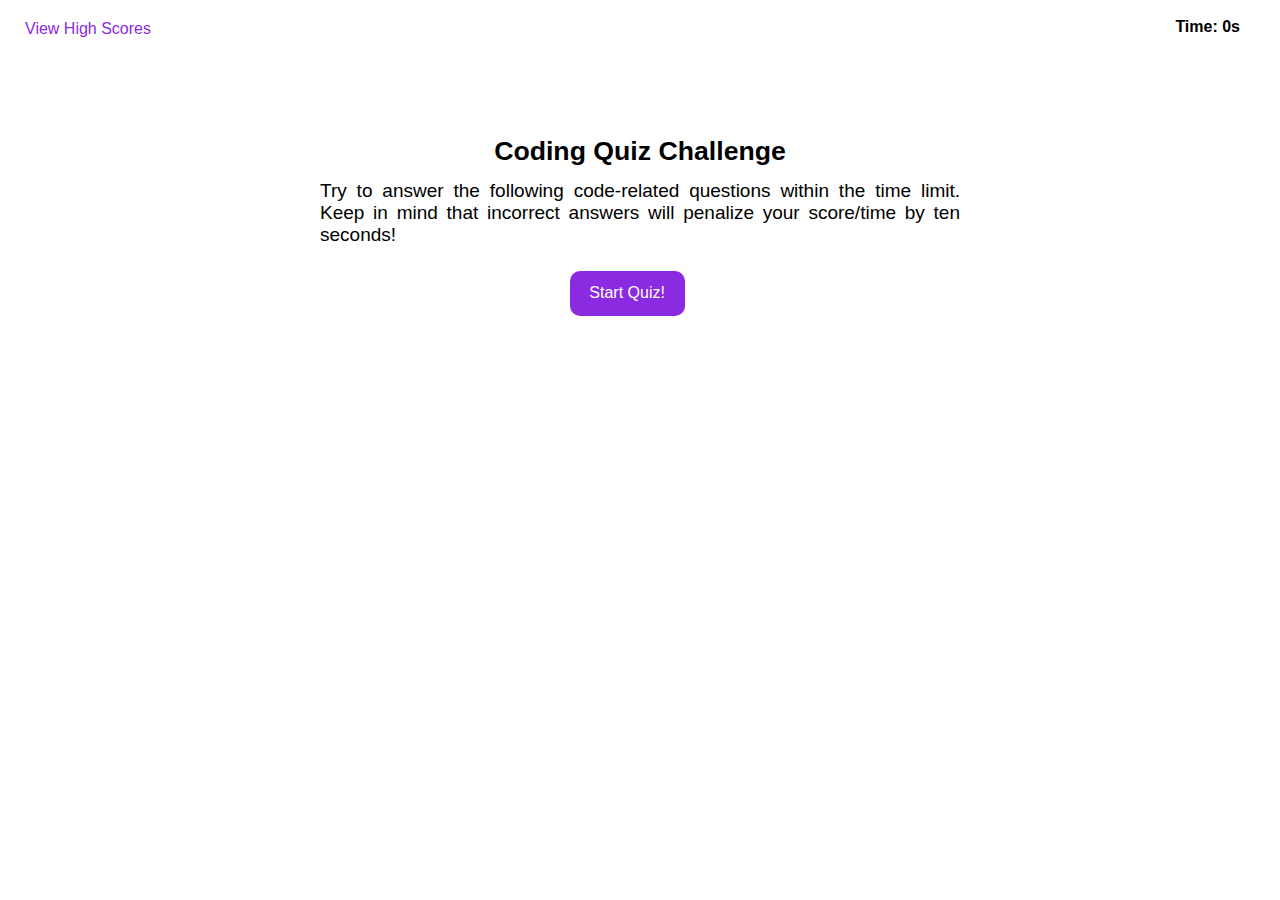
<file: index.html>
<!DOCTYPE html>
<html lang="en">
    <head>
        <meta charset="UTF-8">
        <meta name="viewport" content="width=device-width, initial-scale=1.0">
        <link rel="stylesheet" href="./assets/cs/style.css">
        <title>Code Quiz</title>
    </head>
    <body>
         <!---Header with timer and high score link-->
        <header>
            <div id="header">
                <a id= "score" href="highscore.html">View High Scores</a> 
                <h2 id="timer"></h2>
            </div>
        </header>
         <!---Body-->
        <main class="container">
             <!---Quiz Intro-->
            <div class="row" id= "intro">
                <h2 class="start">Coding Quiz Challenge</h2>
                <p id="rules">Try to answer the following code-related questions within the time limit. Keep in mind that incorrect answers will penalize your score/time by ten seconds!</p>
                <button class="btnStart" id="startBtn" type="submit">Start Quiz!</button>
            </div>
            <!---Quiz Questions-->
            <div id= "quiz">
                <div id= "question"></div>
                    <div id= "choices">
                        <ul>
                            <li><button type="button" class="choice option-1 choice-button" id="1" onclick="checkAnswer('1')"></button></li>
                            <li><button type="button" class="choice option-2 choice-button" id="2" onclick="checkAnswer('2')"></button></li>
                            <li><button type="button" class="choice option-3 choice-button" id="3" onclick="checkAnswer('3')"></button></li>
                            <li><button type="button" class="choice option-4 choice-button" id="4" onclick="checkAnswer('4')"></button></li>
                        </ul>
                    </div>
                 <!---Answer Right or Wrong--->
                <div id="answerOutput"> </div>
            </div>
             <!---Score Info-->
            <div id="finalScore">
                <h2 id="endMessage">All done!</h2>
                <div id="result"></div>
                 <!---Form to enter initials-->
                 <form >
                    <div id="initials">
                        <label for="users" id="name">Enter Initials:</label>
                        <input type="text" id="contactInfo">
                        <input type="button" id= "userInfo" class="submitBtn" onclick="location.href='highscore.html';" value="Submit" />
                    </div>
                </form>
            </div>
        </main> 
        <script src="./assets/script.js"></script>
    </body>
</html>
</file>
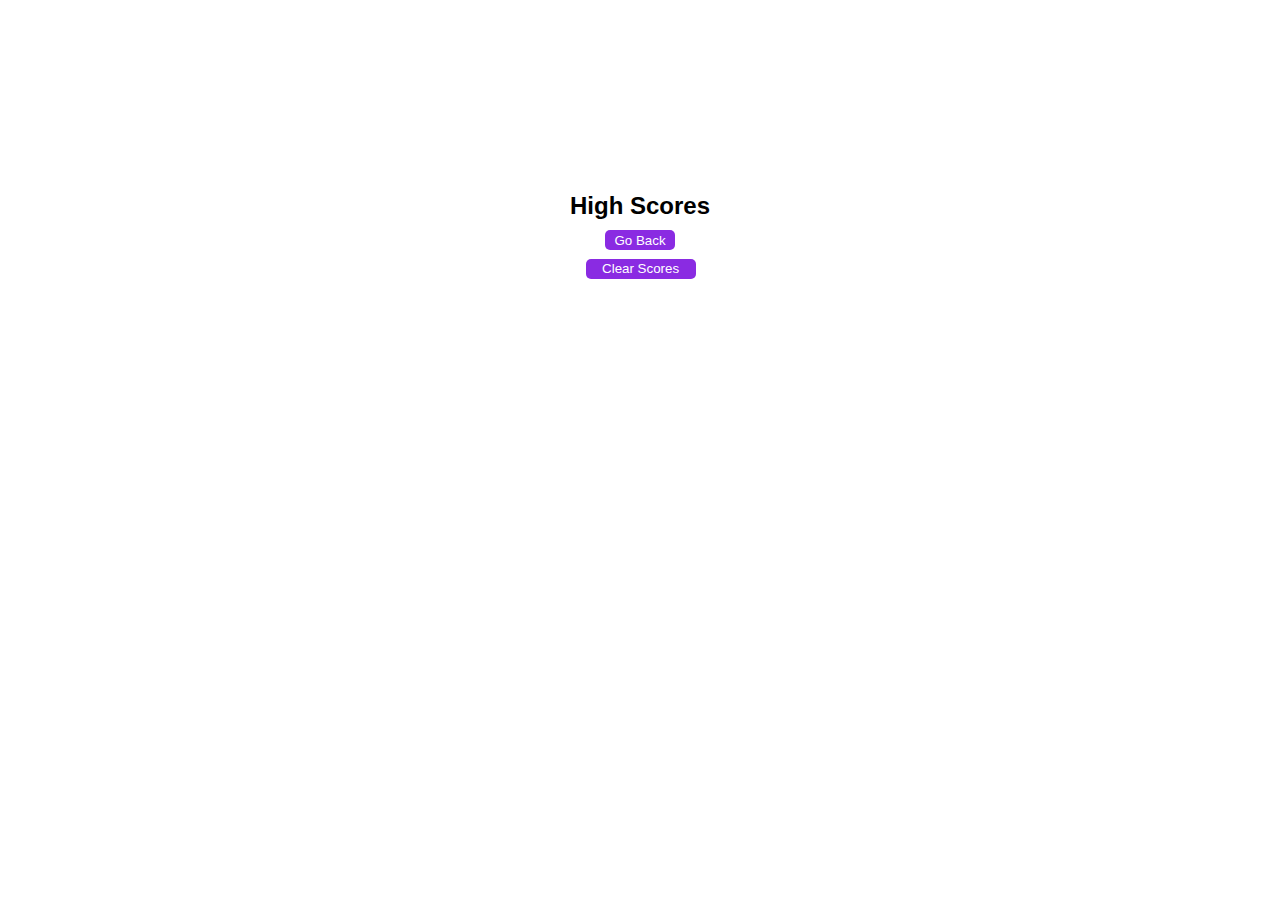
<file: highscore.html>
<!DOCTYPE html>
<html lang="en">
<head>
    <meta charset="UTF-8">
    <meta name="viewport" content="width=device-width, initial-scale=1.0">
    <link rel="stylesheet" href="./assets/cs/style.css">
    <title>Code Quiz | High Scores</title>
</head>
<body>
    <div id="highScore">
        <div class= highScoreList>
            <h2 >High Scores</h2>
        </div>
           <a href="index.html"> <button id="goBack" class="backBtn" type="submit">Go Back</button></a>
        </div>
        <div class="clearBtn">
            <button id="clear" class="btn" type="submit">Clear Scores</button>
        </div>
    <script src="assets/highscore.js"></script>
</body>
</html>
</file>
<file: assets/cs/style.css>
:root {
    --primary-color: blueviolet;
    --secondary-color: plum;
    --tertiary-color: white;
  }

/* Apply to all elements*/
* {
    margin: 0px;
    padding: 0px;
    box-sizing: border-box;
    font-family: Arial, Helvetica, sans-serif;
}

/* Header Style */
#header {
    margin-top: 20px;
}

#score {
    text-decoration: none;
    color: var(--primary-color);
    margin-left: 25px;
}

#timer {
    text-align: right;
    margin-top: -20px;
    margin-right: 40px;
    font-size: medium;
}

/* Quiz Intro Style*/
.start {
    text-align: center;
    margin-top: 100px;
    font-size: 20pt;
}

#rules {
    font-size: 19px;
    display: inline-block;
    margin-left: 25%;
    margin-right: 25%;
    margin-top: 1%;
    text-align: justify;
}

.btnStart {
    padding-left: 15px;
    padding-right: 15px;
    margin-top: 25px;
    width: 115px;
    height: 45px;
    border: none;
    border-radius: 10px;
    margin-left: 44.5%;
    background-color: var(--primary-color);
    color: var(--tertiary-color);
    font-size: medium;
    outline: none;
}

.btnStart:hover {
    background-color: var(--secondary-color);
}

/* Quiz Style */
#quiz {
    margin: 100px;
    margin-left: 40%;
}

#question {
    font-size: 20pt;
    font-weight: bold;
    text-align: left;
    margin-right: 28%; 
}

ul {
    list-style: none;
}

.choice-button {
    border: none;
    border-radius: 5px;
    width: 160px;
    height: 30px;
    background-color: var(--primary-color);
    margin-top: 10px;
    margin-bottom: 10px;
    padding-left: 10px;
    padding-top: 2px;
    color: white;
    font-size: small;
    text-align: left;
    outline: none;
}

.choice-button:hover {
    background-color: var(--secondary-color);
} 

#answerOutput {
    padding-top: 20px;
    font-style: italic;
    color: gray;
    font-size: larger;
}

/* Score Style */
#endMessage {
    margin-top: 15%;
    font-weight: bold;
    font-size: x-large;
    padding-bottom: 10px;
    margin-left: 40%;
}

#result {
    margin-left: 40%;
    padding-bottom: 3px;
    padding-bottom: 10px;
}

#name {
    margin-left: 40%;
    padding-top: 10px;
}

#userInfo {
    background-color: var(--primary-color);
    width: 60px;
    height: 20px;
    border: none;
    border-radius: 5px;
    color: var(--tertiary-color);
    font-size: 12px;
    outline: none;
}

#userInfo:hover {
    background-color: var(--secondary-color);
}

/* High Scores Style*/
#highScore {
    margin-top: 15%;;
    padding-bottom: 10px;
    text-align: center;
}

#clear, #goBack {
    background-color: var(--primary-color);
    height: 20px;
    color: var(--tertiary-color);
    border: none;
    border-radius: 5px;
    outline: none;
}

#clear {
    width: 110px;
    margin-left: 45.75%;
}

#goBack {
    width: 70px;
    margin-bottom: -10px;
    margin-top: 10px;
}

#goBack:hover {
    background-color: var(--secondary-color);
}

#clear:hover {
    background-color: var(--secondary-color);
}

/* MEDIA QUERY FOR SMALLER IPAD PRO SCREENS AND SMALLER */
@media screen and (max-width: 1024px) { 
    #clear {
        margin-left: 44.5%;
    }

    #rules {
        margin-left: 20%;
        margin-right: 20%;
        text-align: justify;
        word-spacing:-2px;
    } 
}


/* MEDIA QUERY FOR SMALLER DESKTOP SCREENS AND SMALLER */
@media screen and (max-width: 980px) {
    #rules {
        margin-left: 20%;
        margin-right: 20%;
        text-align: justify;
        word-spacing:-2px;
    } 
}

/* MEDIA QUERY FOR TABLETS AND SMALLER */
@media screen and (max-width: 768px) {
    #clear {
        margin-left: 43%;
    }

    #rules {
        margin-left: 20%;
        margin-right: 20%;
        font-size: 14pt;
        text-align: justify;
        word-spacing:-2px;
    }  

    .btnStart {
        margin-left: 42%;
    }
}

/* MEDIA QUERY FOR MOBILE PHONES AND SMALLER */
@media screen and (max-width: 575px) {
    #clear {
        margin-left: 40.5%;
    }

    #rules {
        margin-left: 20%;
        margin-right: 20%;
        font-size: 14pt;
        text-align: justify;
        word-spacing:-2px;
    }  

    .btnStart {
        margin-left: 39.5%;
    }
}

/* MEDIA QUERY FOR MOBILE PHONES AND SMALLER */
@media screen and (max-width: 375px) {
    #rules {
        margin-left: 20%;
        margin-right: 20%;
        font-size: 13pt;
        text-align: justify;
        word-spacing:-2px;
    }  

    .btnStart {
        margin-left: 35%;
    }

    #question, .choices {
        font-size: 14pt;
        margin-left: -6%;
    }
}
</file>
